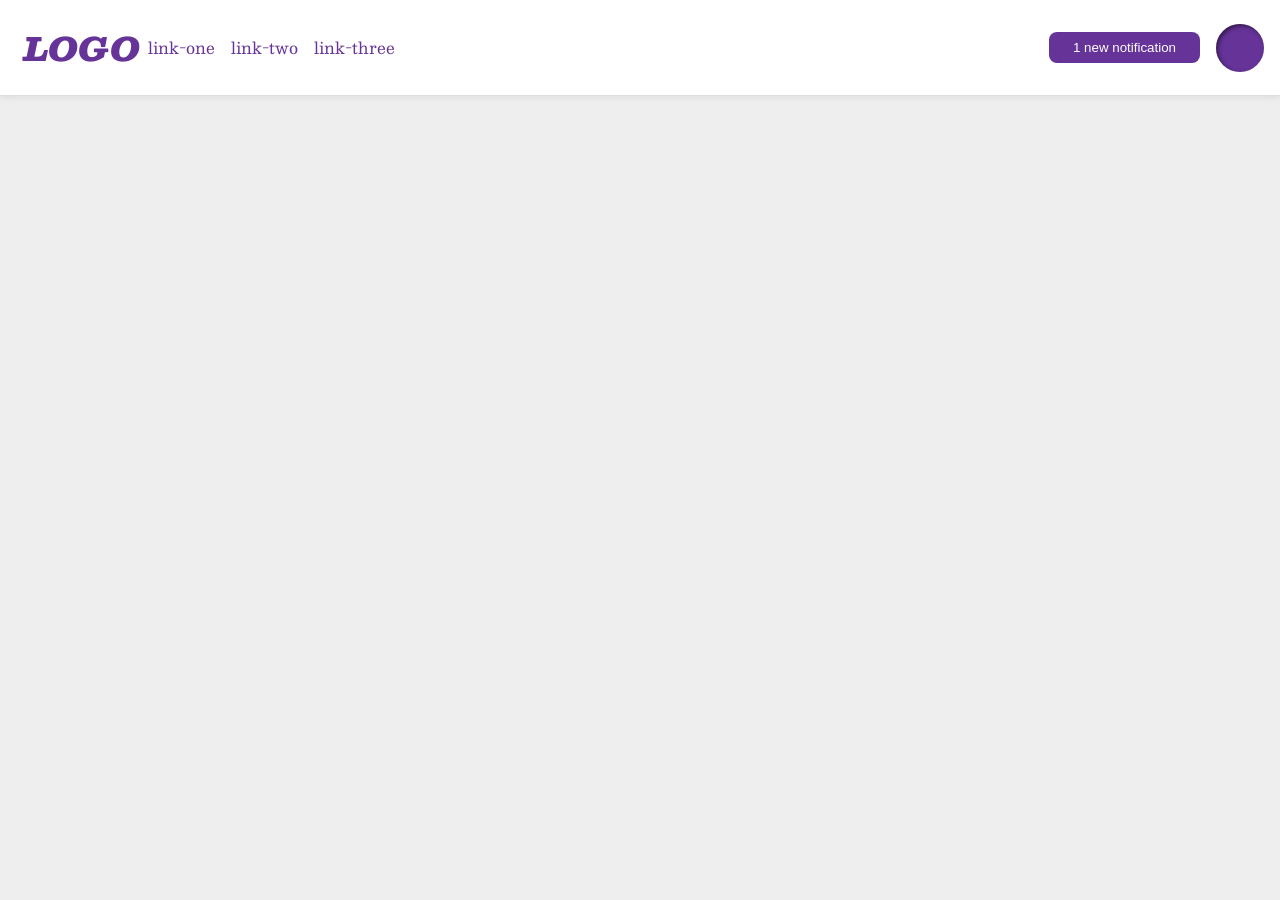
<file: foundations/flex/03-flex-header-2/index.html>
<!DOCTYPE html>
<html lang="en">
  <head>
    <meta charset="UTF-8">
    <meta http-equiv="X-UA-Compatible" content="IE=edge">
    <meta name="viewport" content="width=device-width, initial-scale=1.0">
    <title>Flex Header 2</title>
    <link rel="stylesheet" href="style.css">
  </head>
  <body>
    <div class="header">
      <div class="left">
        <div class="logo">
          LOGO
        </div>
        <ul class="links">
          <li><a href="https://google.com">link-one</a></li>
          <li><a href="https://google.com">link-two</a></li>
          <li><a href="https://google.com">link-three</a></li>
        </ul>
      </div>
      <div class="right">
        <button class="notifications">
          1 new notification
        </button>
        <div class="profile-image"></div>
      </div>
    </div>
  </body>
</html>
</file>
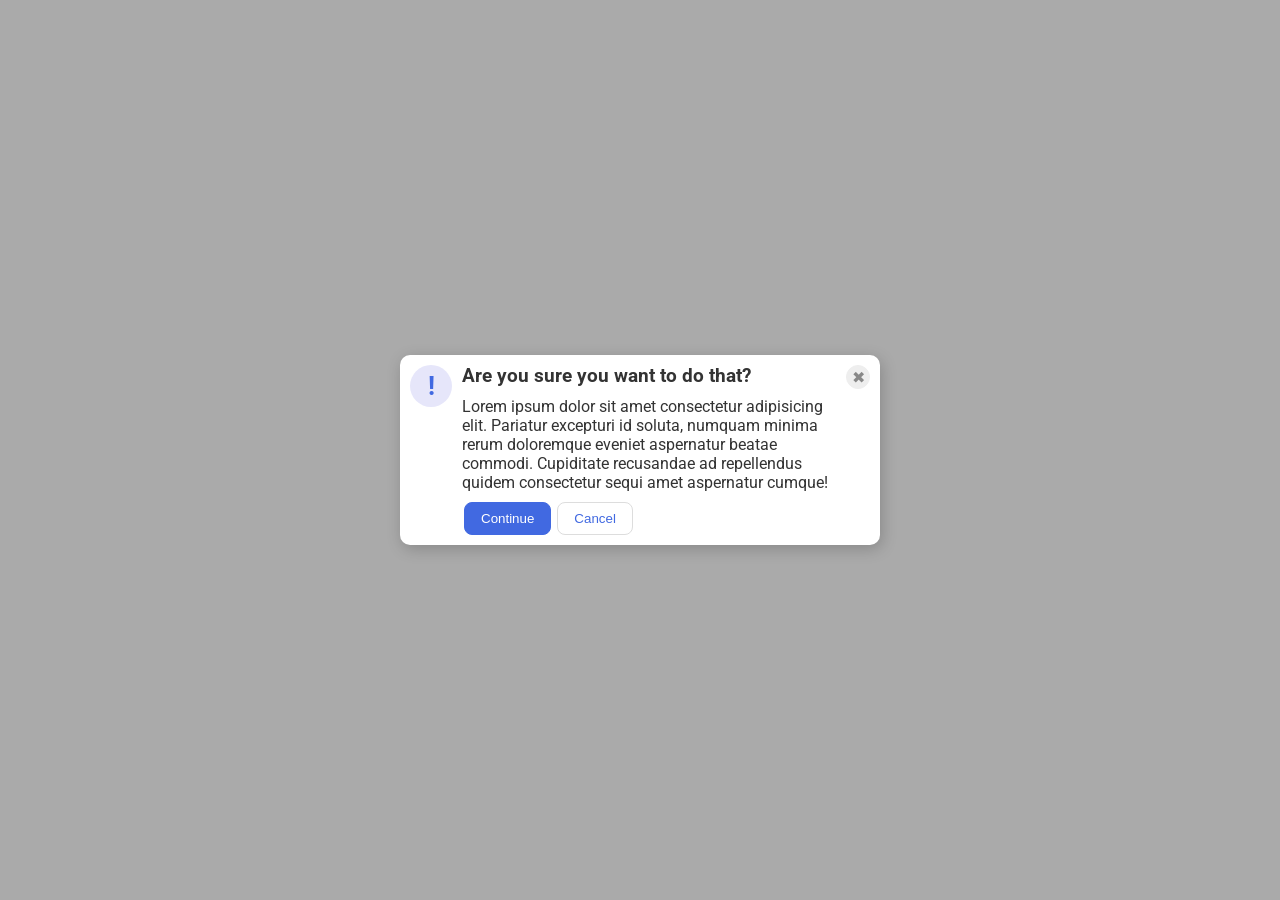
<file: foundations/flex/05-flex-modal/index.html>
<!DOCTYPE html>
<html lang="en">
  <head>
    <meta charset="UTF-8">
    <meta http-equiv="X-UA-Compatible" content="IE=edge">
    <meta name="viewport" content="width=device-width, initial-scale=1.0">
    <link rel="stylesheet" href="style.css">
    <title>Modal</title>
  </head>
  <body>
    <div class="modal">
      <div class="icon">!</div>
      <div class="middle">
          <h3 class="header">Are you sure you want to do that?</h3>
          <div class="text">Lorem ipsum dolor sit amet consectetur adipisicing elit. Pariatur excepturi id soluta, numquam minima rerum doloremque eveniet aspernatur beatae commodi. Cupiditate recusandae ad repellendus quidem consectetur sequi amet aspernatur cumque!</div>
            <button class="continue">Continue</button>
            <button class="cancel">Cancel</button>
       </div>
    <button class="close-button">✖</button>
      
    </div>
  </body>
</html>
</file>
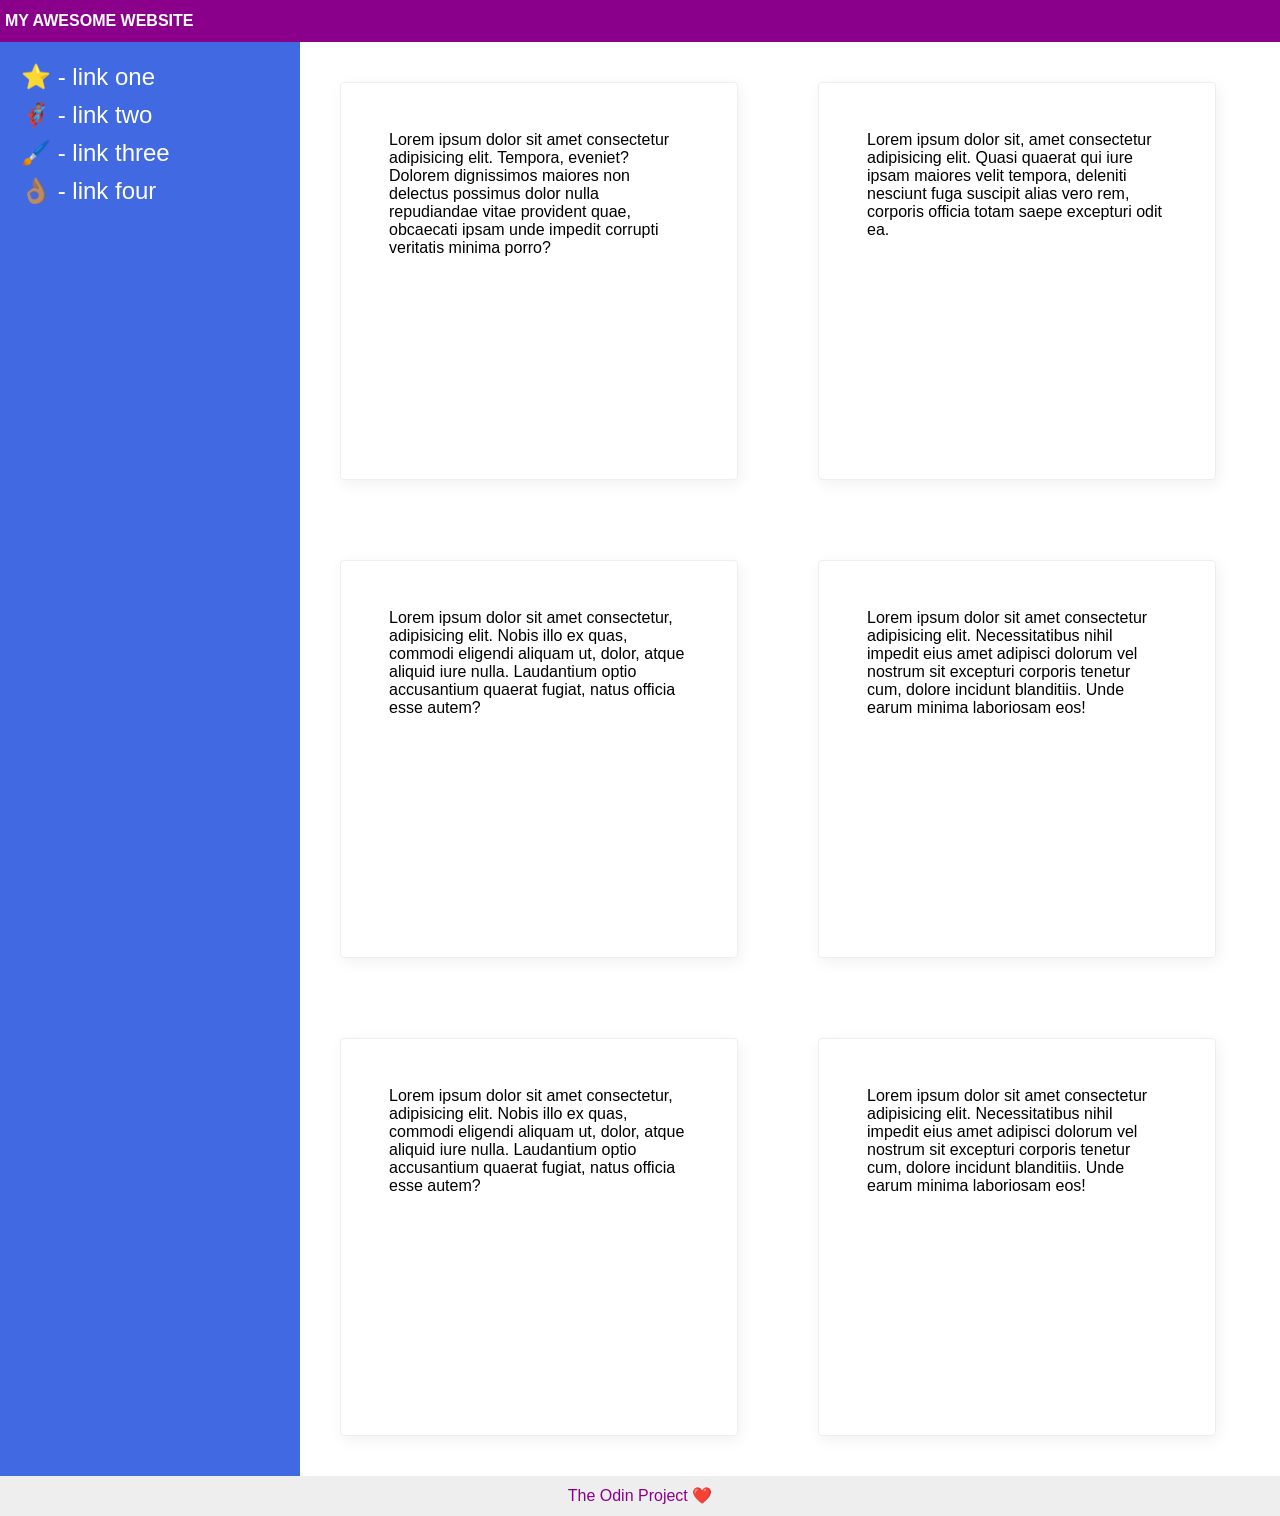
<file: foundations/flex/07-flex-layout-2/index.html>
<!DOCTYPE html>
<html lang="en">
  <head>
    <meta charset="UTF-8">
    <meta http-equiv="X-UA-Compatible" content="IE=edge">
    <meta name="viewport" content="width=device-width, initial-scale=1.0">
    <title>The Holy Grail</title>
    <link rel="stylesheet" href="style.css">
  </head>
  <body>
    <div class="header">
      MY AWESOME WEBSITE
    </div>
    <div class="middle">
      <div class="sidebar">
        <ul>
          <li><a href="#">⭐ - link one</a></li>
          <li><a href="#">🦸🏽‍♂️ - link two</a></li>
          <li><a href="#">🖌️ - link three</a></li>
          <li><a href="#">👌🏽 - link four</a></li>
        </ul>
      </div>
      <div class="wallet">
        <div class="card">Lorem ipsum dolor sit amet consectetur adipisicing elit. Tempora, eveniet? Dolorem dignissimos maiores non delectus possimus dolor nulla repudiandae vitae provident quae, obcaecati ipsam unde impedit corrupti veritatis minima porro?</div>
        <div class="card">Lorem ipsum dolor sit, amet consectetur adipisicing elit. Quasi quaerat qui iure ipsam maiores velit tempora, deleniti nesciunt fuga suscipit alias vero rem, corporis officia totam saepe excepturi odit ea.</div>
        <div class="card">Lorem ipsum dolor sit amet consectetur, adipisicing elit. Nobis illo ex quas, commodi eligendi aliquam ut, dolor, atque aliquid iure nulla. Laudantium optio accusantium quaerat fugiat, natus officia esse autem?</div>
        <div class="card">Lorem ipsum dolor sit amet consectetur adipisicing elit. Necessitatibus nihil impedit eius amet adipisci dolorum vel nostrum sit excepturi corporis tenetur cum, dolore incidunt blanditiis. Unde earum minima laboriosam eos!</div>
        <div class="card">Lorem ipsum dolor sit amet consectetur, adipisicing elit. Nobis illo ex quas, commodi eligendi aliquam ut, dolor, atque aliquid iure nulla. Laudantium optio accusantium quaerat fugiat, natus officia esse autem?</div>
        <div class="card">Lorem ipsum dolor sit amet consectetur adipisicing elit. Necessitatibus nihil impedit eius amet adipisci dolorum vel nostrum sit excepturi corporis tenetur cum, dolore incidunt blanditiis. Unde earum minima laboriosam eos!</div>
      </div>
    </div>
    <div class="footer">
      The Odin Project ❤️
    </div>
  </body>
</html>
</file>
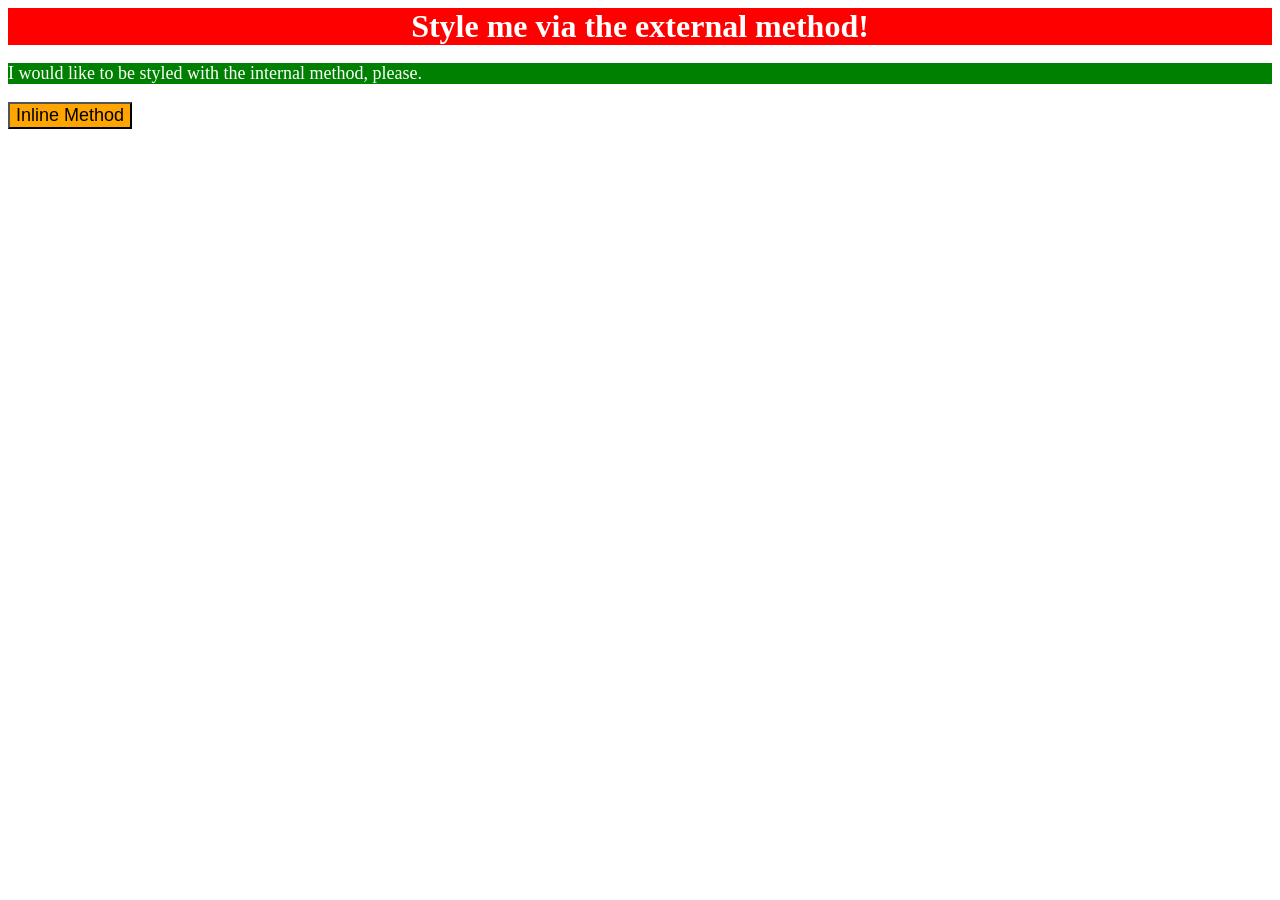
<file: foundations/intro-to-css/01-css-methods/index.html>
<!DOCTYPE html>
<html lang="en">
  <head>
    <meta charset="UTF-8">
    <meta http-equiv="X-UA-Compatible" content="IE=edge">
    <meta name="viewport" content="width=device-width, initial-scale=1.0">
    <title>Methods for Adding CSS</title>
    <link rel="stylesheet" href="styles.css">
  </head>
  <style>
    p { 
      color:WHITE; font-size: 18PX; background-color: green;
    }
  </style>
  <body>
    <div>Style me via the external method!</div>
    <p>I would like to be styled with the internal method, please.</p>
    <button style="font-size: 18px; background-color: orange;">Inline Method</button>
  </body>
</html>
</file>
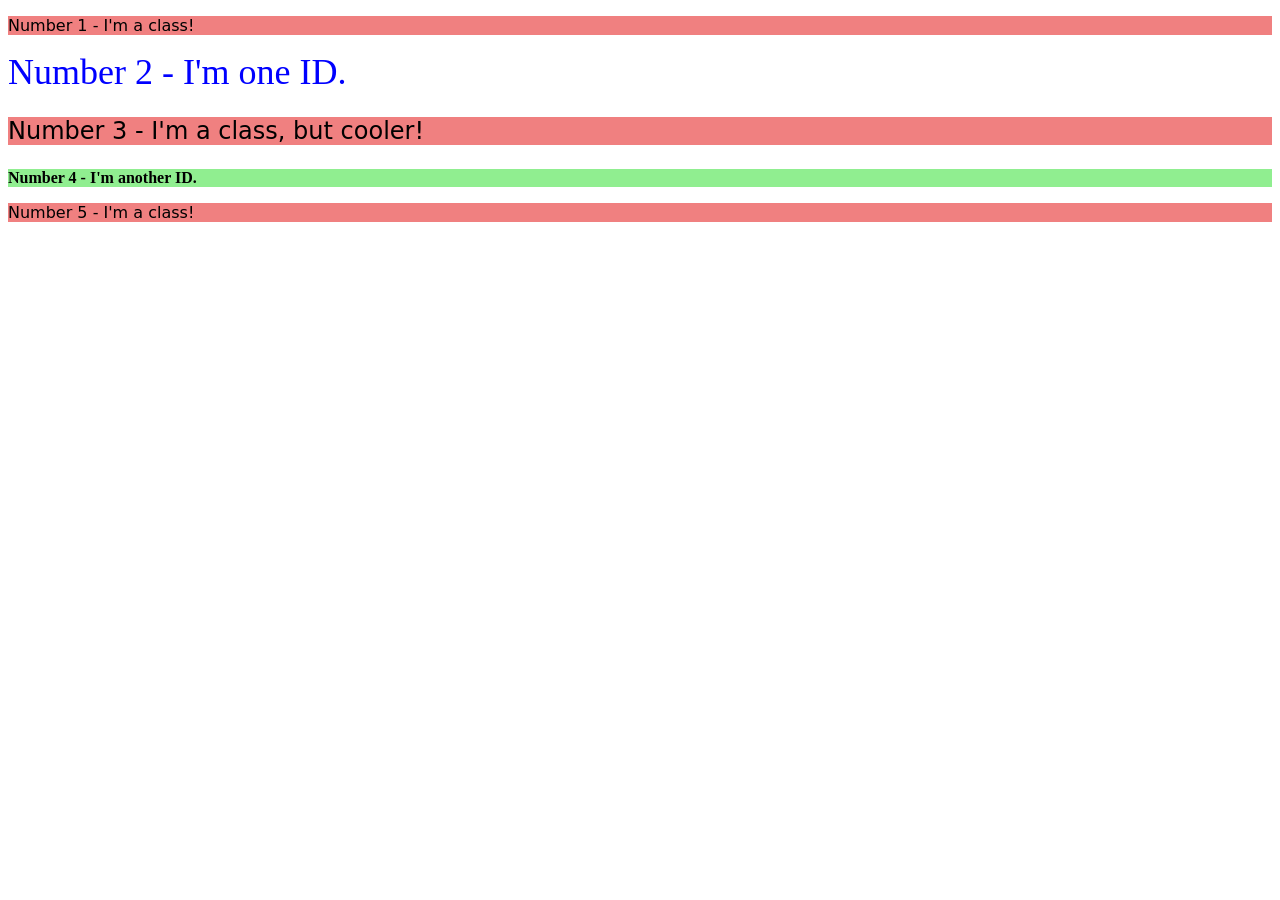
<file: foundations/intro-to-css/02-class-id-selectors/index.html>
<!DOCTYPE html>
<html lang="en">
  <head>
    <meta charset="UTF-8">
    <meta http-equiv="X-UA-Compatible" content="IE=edge">
    <meta name="viewport" content="width=device-width, initial-scale=1.0">
    <title>Class and ID Selectors</title>
    <link rel="stylesheet" href="style.css">
  </head>
  <body>
    <p class="odd one">Number 1 - I'm a class!</p>
    <div class="even" id="two">Number 2 - I'm one ID.</div>
    <p class="odd three">Number 3 - I'm a class, but cooler!</p>
    <div class="even" id="four">Number 4 - I'm another ID.</div>
    <p class="odd five">Number 5 - I'm a class!</p>
  </body>
</html>
</file>
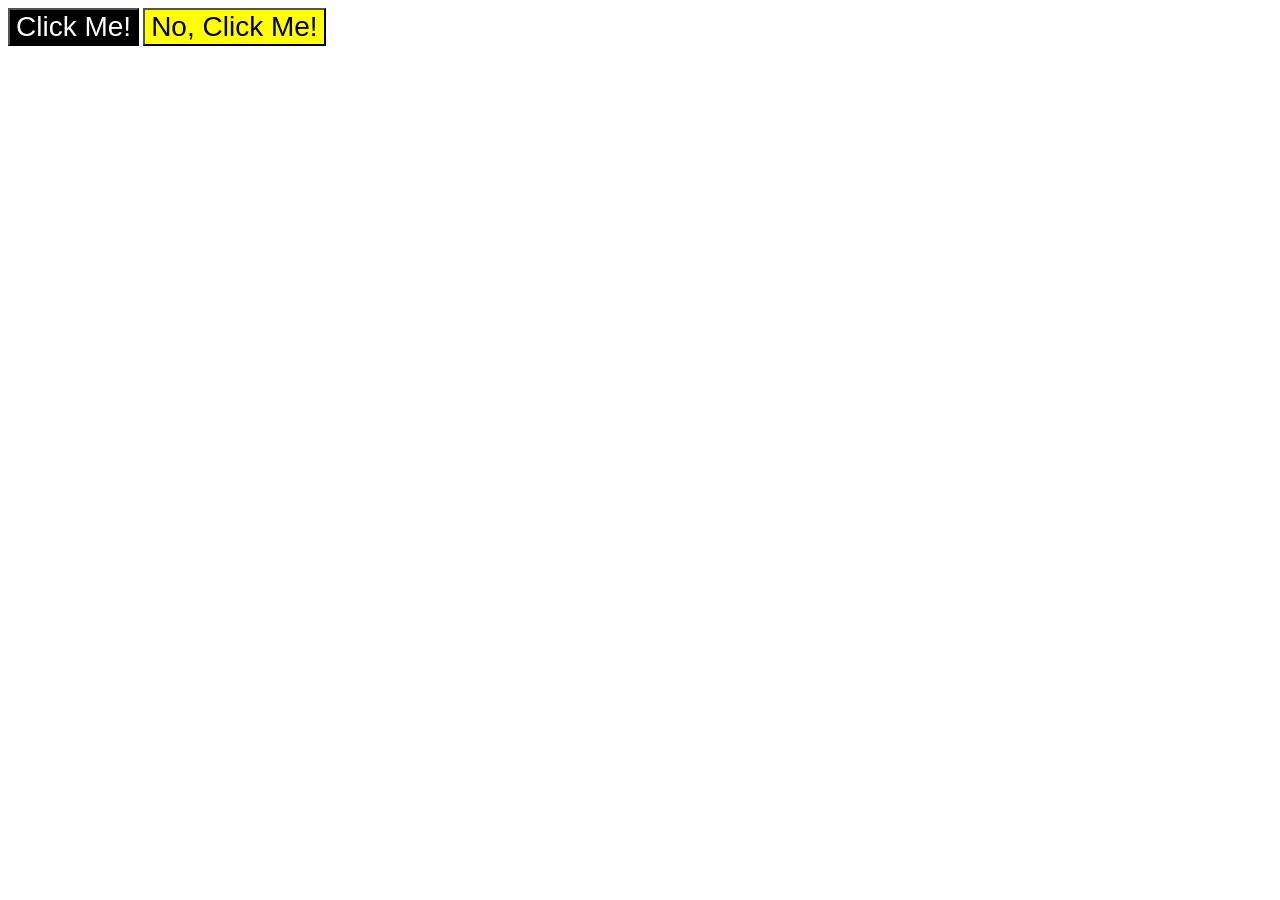
<file: foundations/intro-to-css/03-grouping-selectors/index.html>
<!DOCTYPE html>
<html lang="en">
  <head>
    <meta charset="UTF-8">
    <meta http-equiv="X-UA-Compatible" content="IE=edge">
    <meta name="viewport" content="width=device-width, initial-scale=1.0">
    <title>Grouping Selectors</title>
    <link rel="stylesheet" href="style.css">
  </head>
  <body>
    <button class="black-background">Click Me!</button>
    <button class="yellow-background">No, Click Me!</button>
  </body>
</html>
</file>
<file: foundations/flex/03-flex-header-2/style.css>
/* this is some magical font-importing.  
you'll learn about it later. */
@import url('https://fonts.googleapis.com/css2?family=Besley:ital,wght@0,400;1,900&display=swap');

body {
  margin: 0;
  background: #eee;
  font-family: Besley, serif;
}

.header {
  display: flex;
  background: white;
  border-bottom: 1px solid #ddd;
  box-shadow: 0 0 8px rgba(0,0,0,.1);
  align-items: center;
  justify-content: space-between;
}

.profile-image {
  background: rebeccapurple;
  box-shadow: inset 2px 2px 4px rgba(0,0,0,.5);
  border-radius: 50%;
  width: 48px;
  height: 48px;
}

.logo {
  display: flex;
  color: rebeccapurple;
  font-size: 32px;
  font-weight: 900;
  font-style: italic;
  padding:0 8px; 
}

.left, .right {
  display: flex;
  align-items: center;
  margin: 16px;
}


button {
  border: none;
  border-radius: 8px;
  background: rebeccapurple;
  color: white;
  padding: 8px 24px;
  margin: 16px;  
}

a {
  /* this removes the line under our links */
  text-decoration: none;
  color: rebeccapurple;
}

ul {
  list-style-type: none;
  display: flex;
  margin: 0;
  padding: 0;
  gap: 16px;
}
</file>
<file: foundations/flex/05-flex-modal/style.css>
@import url('https://fonts.googleapis.com/css2?family=Roboto:wght@400;700&display=swap');

html, body {
  height: 100%;
}

body {
  font-family: Roboto, sans-serif;
  margin: 0;
  background: #aaa;
  color: #333;
  /* I'll give you this one for free lol */
  display: flex;
  align-items: center;
  justify-content: center;
}

.modal {
  display: flex;
  background: white;
  width: 480px;
  border-radius: 10px;
  box-shadow: 2px 4px 16px rgba(0,0,0,.2);
}

.icon {
  color: royalblue;
  font-size: 26px;
  font-weight: 700;
  background: lavender;
  width: 42px;
  height: 42px;
  border-radius: 50%;
  display: flex;
  align-items: center;
  justify-content: center;
  flex-shrink: 0;
  margin: 10px;
}

.header {
  margin: 10px 0;
}

.close-button {
  display: flex;
  background: #eee;
  border-radius: 50%;
  color: #888;
  font-weight: 400;
  font-size: 16px;
  height: 24px;
  width: 24px;
  display: flex;
  align-items: center;
  justify-content: center;
  border: 1px solid #eee;
  padding: 0;
  flex-shrink: 0;
  margin: 10px;
}

button {

  cursor: pointer;
  padding: 8px 16px;
  border-radius: 8px;
}

button.continue {
  background: royalblue;
  border: 1px solid royalblue;
  color: white;
  margin: 10px 2px;
  
}

button.cancel {
  background: white;
  border: 1px solid #ddd;
  color: royalblue;
}
</file>
<file: foundations/flex/07-flex-layout-2/style.css>
body {
  display: flex;
  flex-direction: column;
  font-family: -apple-system, BlinkMacSystemFont, 'Segoe UI', Roboto, Oxygen, Ubuntu, Cantarell, 'Open Sans', 'Helvetica Neue', sans-serif;
  margin: 0;
  min-height: 100vh;
}

.middle {
  display: flex;
}

.header {
  display: flex;
  align-items: center;
  height: 32px;
  background: darkmagenta;
  color: white;
  padding: 5px;
  font-weight: 900;
  font-family: Arial, Helvetica, sans-serif;
}

.footer {
  display: flex;
  height: 20px;
  background: #eee;
  color: darkmagenta;
  justify-content: center;
  padding: 10px;
}

.sidebar {
  width: 300px;
  background: royalblue;
  box-sizing: border-box;
  font-size: 24px;
  padding: 16px;
  flex-shrink: 0;
}

.wallet {
  display: flex;
  flex-wrap: wrap;
}

.card {
  border: 1px solid #eee;
  box-shadow: 2px 4px 16px rgba(0,0,0,.06);
  border-radius: 4px; 
  flex-wrap: wrap;
  width: 300px;  
  height: 300px;
  padding: 48px;
  margin: 40px;
}

ul {
  display: flex;
  flex-direction: column;
  padding:10px;
  margin: none;
  list-style: none;
  padding: 0;
  margin: 0;
}

li {
  padding: 5px;
}

a {
  text-decoration: none;
  color: white;
}
</file>
<file: foundations/intro-to-css/01-css-methods/styles.css>
/* styles.ss */

div {
    color:white; background: red; font-size: 32px; text-align: center; font-weight: bold;
}
</file>
<file: foundations/intro-to-css/02-class-id-selectors/style.css>
/* Add CSS Styling */

.odd {
    background-color: lightcoral; font-family: Verdana, "DejaVu Sans", sans-serif; 
}

#two {
    color:blue; font-size: 36px;
}

.three {
    font-size: 24px;
}

#four {
    background-color: lightgreen; font-size: bold; font-weight: bold;
}
</file>
<file: foundations/intro-to-css/03-grouping-selectors/style.css>
/* Add CSS Styling */

.black-background,
.yellow-background {
    font-size: 28px; 
    font-family: Helvetica, "Times New Roman", sans-serif;
}

.black-background {
    background-color: black;
    color: white;
}

.yellow-background {
    background-color: yellow;
}
</file>
